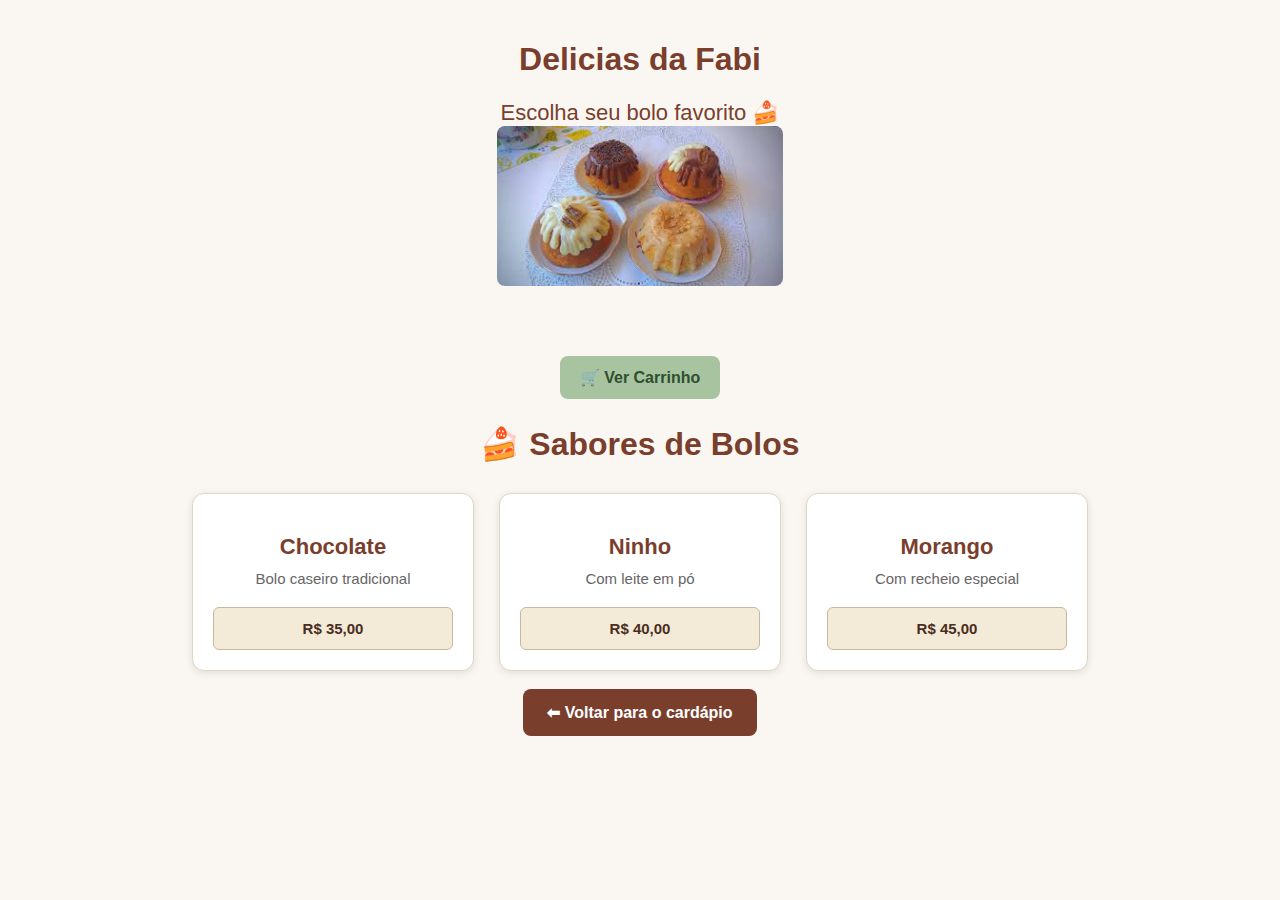
<file: bolo.html>
<!DOCTYPE html>
<html lang="pt-BR">
<head>
    <meta charset="UTF-8">
    <title>Bolos – Delicias da Fabi</title>
    <link rel="stylesheet" href="style.css">
</head>
<body>


<header class="header">
    <div class="descricao-logo">
    <h1>Delicias da Fabi</h1>
    <p>Escolha seu bolo favorito 🍰</p>
    <img src="img/bolo.jpg" alt="Delícias da Fabi" class="item-img">
</header>

<section class="cardapio">
    <a class="btn-secundario" href="carrinho.html">🛒 Ver Carrinho</a>

    <h2>🍰 Sabores de Bolos</h2>

    <div class="itens">

        <div class="item">
            <h3>Chocolate</h3>
            <p>Bolo caseiro tradicional</p>
            <button class="opcao" onclick="addCarrinho('Bolo de Chocolate', 35)">
                R$ 35,00
            </button>
        </div>

        <div class="item">
            <h3>Ninho</h3>
            <p>Com leite em pó</p>
            <button class="opcao" onclick="addCarrinho('Bolo de Ninho', 40)">
                R$ 40,00
            </button>
        </div>

        <div class="item">
            <h3>Morango</h3>
            <p>Com recheio especial</p>
            <button class="opcao" onclick="addCarrinho('Bolo de Morango', 45)">
                R$ 45,00
            </button>
        </div>

    </div>

    <br>
    <a class="btn" href="index.html">⬅ Voltar para o cardápio</a>
</section>

<script>
let carrinho = JSON.parse(localStorage.getItem('carrinho')) || [];

function addCarrinho(produto, preco) {
    let item = carrinho.find(i => i.produto === produto);

    if (item) {
        item.qtd++;
    } else {
        carrinho.push({ produto, preco, qtd: 1 });
    }

    localStorage.setItem('carrinho', JSON.stringify(carrinho));
    alert(produto + " adicionado ao carrinho!");
}
</script>


</body>
</html>
</file>
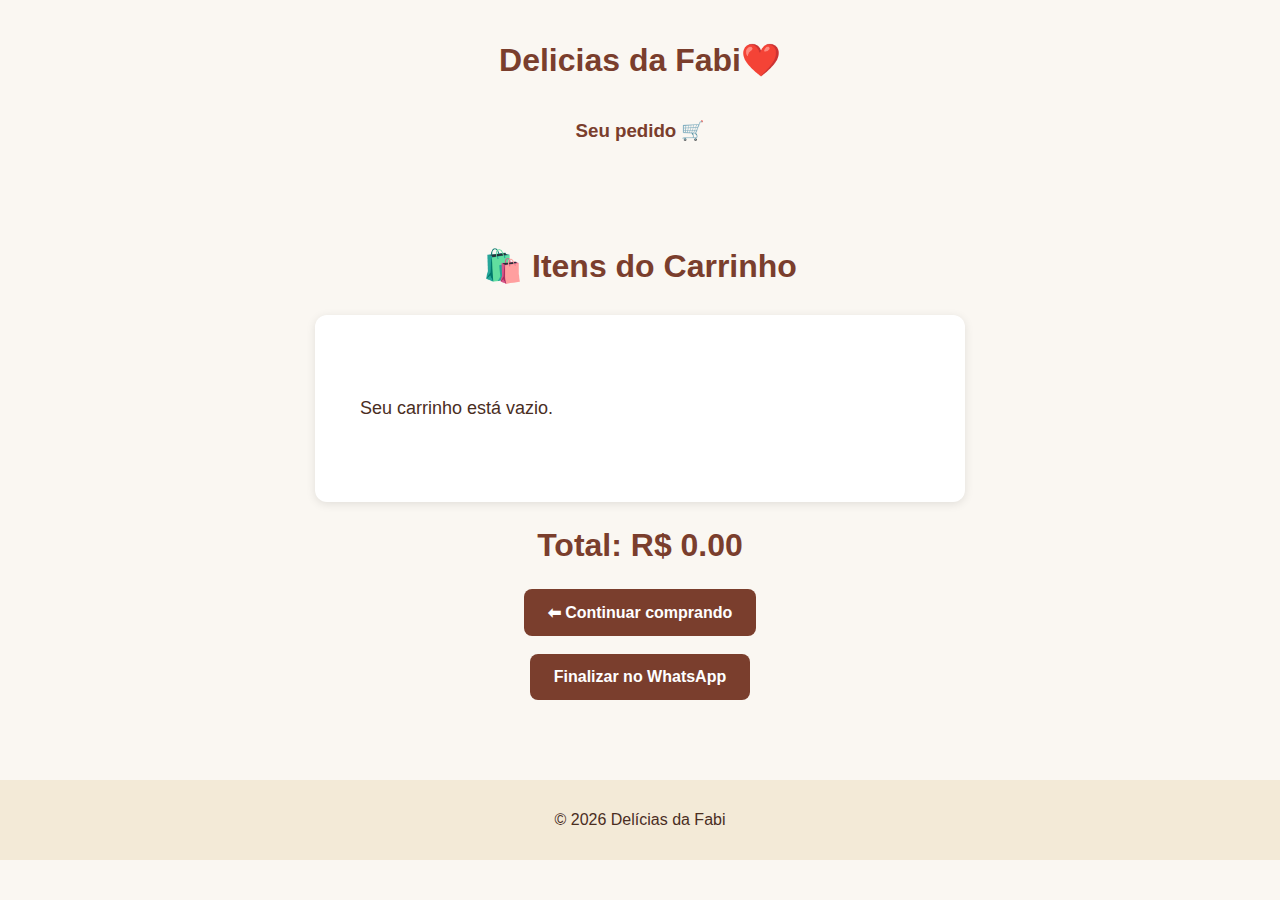
<file: carrinho.html>
<!DOCTYPE html>
<html lang="pt-BR">
<head>
    <meta charset="UTF-8">
    <meta name="viewport" content="width=device-width, initial-scale=1.0">
    <title>Carrinho – Delicias da Fabi</title>
    <link rel="stylesheet" href="style.css">
</head>
<body>

<header class="header">
    <div class="descricao-logo">
        <h1>Delicias da Fabi❤️</h1>
        <h3>Seu pedido 🛒</h3>
    </div>
</header>

<section class="cardapio">
    <h2>🛍️ Itens do Carrinho</h2>
    
    <div id="listaCarrinho"></div>
    
    <h3 id="total"></h3>
    
    <a class="btn" href="index.html">⬅ Continuar comprando</a>
    <br><br>
    <button class="btn btn-whatsapp" onclick="finalizarPedido()">Finalizar no WhatsApp</button>
</section>

<footer>
    <p>© 2026 Delícias da Fabi</p>
</footer>

<script>
let carrinho = JSON.parse(localStorage.getItem('carrinho')) || [];
let lista = document.getElementById('listaCarrinho');
let total = 0;

if (carrinho.length === 0) {
    lista.innerHTML = "<p style='text-align: center; font-size: 18px; padding: 40px 20px;'>Seu carrinho está vazio.</p>";
} else {
    carrinho.forEach((item, index) => {
        total += item.preco * item.qtd;
        lista.innerHTML += `
            <p>
                <span class="item-carrinho">${item.produto} x${item.qtd} - R$ ${(item.preco*item.qtd).toFixed(2)}</span>
                <button onclick="removerItem(${index})">❌ Remover</button>
            </p>
        `;
    });
}

document.getElementById('total').innerText = "Total: R$ " + total.toFixed(2);

function removerItem(index) {
    carrinho.splice(index, 1);
    localStorage.setItem('carrinho', JSON.stringify(carrinho));
    location.reload();
}

function finalizarPedido() {
    if (carrinho.length === 0) {
        alert("Seu carrinho está vazio!");
        return;
    }
    
    let mensagem = "Olá! Gostaria de fazer um pedido:%0A%0A";
    carrinho.forEach(item => {
        mensagem += `• ${item.produto} x${item.qtd} - R$ ${(item.preco*item.qtd).toFixed(2)}%0A`;
    });
    mensagem += `%0ATotal: R$ ${total.toFixed(2)}`;
    
    window.open(
        `https://wa.me/5541991535249?text=${mensagem}`,
        "_blank"
    );
}
</script>

</body>
</html>
</file>
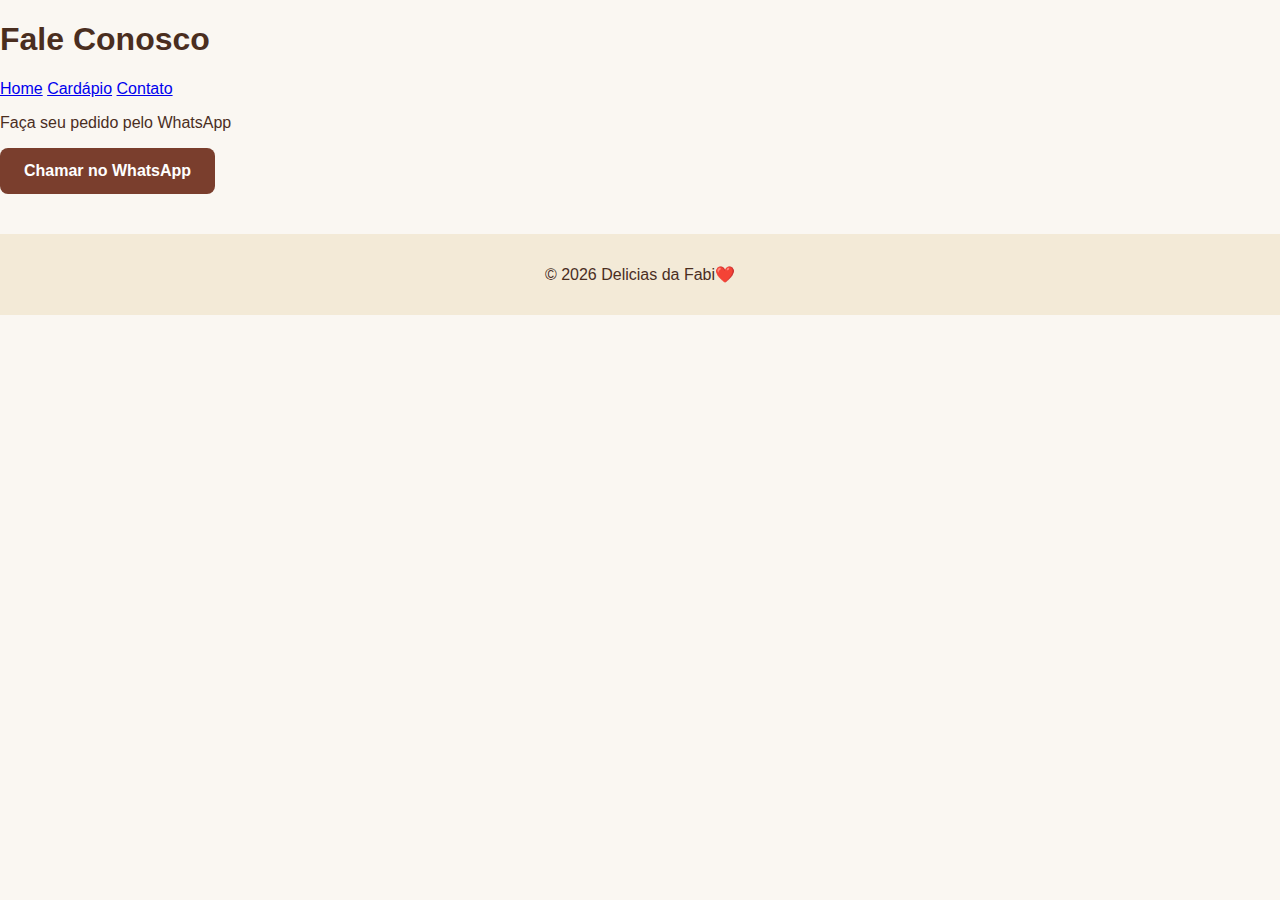
<file: contato.html>
<!DOCTYPE html>
<html lang="pt-BR">
<head>
    <meta charset="UTF-8">
    <title>Contato - Delicias da Fabi❤️</title>
    <link rel="stylesheet" href="style.css">
</head>
<body>

<header>
    <h1>Fale Conosco</h1>
    <nav>
        <a href="index.php">Home</a>
        <a href="cardapio.php">Cardápio</a>
        <a href="contato.php">Contato</a>
    </nav>
</header>

<section class="contato">
    <p>Faça seu pedido pelo WhatsApp</p>
    <a class="btn" href="https://wa.me/55SEUNUMEROAQUI" target="_blank">
        Chamar no WhatsApp
    </a>
</section>

<footer>
    <p>© 2026 Delicias da Fabi❤️</p>
</footer>

</body>
</html>
</file>
<file: style.css>
body {
    margin: 0;
    font-family: Arial, sans-serif;
    background: #faf7f2;
    color: #4a2e1f;
}

/* ============================================ */
/* HEADER */
/* ============================================ */
.header {
    display: flex;                 
    justify-content: center;
    align-items: center;
    padding: 20px;
    gap: 100px;
    height: auto;
}

.descricao-logo {
    display: flex;                 
    flex-direction: column;        
    justify-content: center;
    align-items: center;
    color: #7a3e2d;           
}

.descricao-logo p {
    margin: 0;
    font-size: 22px;
    text-align: center;            
}

.logo {
    max-height: 200px;             
    width: auto;
    max-width: 100%;
}

.item-img {
    width: 100%;
    height: 160px;
    object-fit: cover;
    border-radius: 8px;
    margin-bottom: 10px;
}

/* ============================================ */
/* HERO */
/* ============================================ */
.hero {
    text-align: center;
    padding: 50px 20px;
    background: #fff;
}

.hero h2 {
    color: #7a3e2d;
    font-size: 28px;
}

/* ============================================ */
/* BOTÕES */
/* ============================================ */
.btn {
    display: inline-block;
    background: #7a3e2d;
    color: #fff;
    padding: 14px 24px;
    text-decoration: none;
    border-radius: 8px;
    font-weight: bold;
    border: none;
    cursor: pointer;
    font-size: 16px;
}

.btn:hover {
    background: #5c2d20;
}

.btn-secundario {
    display: inline-block;
    background: #a8c3a0;
    color: #2f4f2f;
    padding: 12px 20px;
    text-decoration: none;
    border-radius: 8px;
    font-weight: bold;
    border: none;
    cursor: pointer;
    font-size: 16px;
}

.btn-secundario:hover {
    background: #8fb387;
}

/* ============================================ */
/* CARDÁPIO */
/* ============================================ */
.cardapio {
    padding: 40px;
    text-align: center;
}

.cardapio h2 {
    margin-bottom: 30px;
    color: #7a3e2d;
    font-size: 32px;
}

.cardapio h3 {
    color: #7a3e2d;
    font-size: 26px;
    margin: 20px 0;
}

.itens {
    display: flex;
    justify-content: center;
    gap: 25px;
    flex-wrap: wrap;
}

.item {
    background: #fff;
    border: 1px solid #e0d6c3;
    padding: 20px;
    width: 240px;
    border-radius: 12px;
    box-shadow: 0 2px 8px rgba(0,0,0,0.1);
}

.item h3 {
    color: #7a3e2d;
    font-size: 22px;
    margin-bottom: 10px;
}

.item p {
    color: #666;
    font-size: 15px;
    margin: 10px 0;
}

.preco {
    font-weight: bold;
    font-size: 20px;
    color: #7a3e2d;
    display: block;
    margin: 15px 0;
}

/* ============================================ */
/* OPÇÕES */
/* ============================================ */
.opcao {
    width: 100%;
    margin-top: 10px;
    padding: 12px;
    background: #f3ead7;
    border: 1px solid #c9b8a0;
    border-radius: 6px;
    cursor: pointer;
    font-weight: bold;
    font-size: 15px;
    color: #4a2e1f;
}

.opcao:hover {
    background: #7a3e2d;
    color: #fff;
}

/* ============================================ */
/* FOOTER */
/* ============================================ */
footer {
    background: #f3ead7;
    text-align: center;
    padding: 15px;
    margin-top: 40px;
}

/* ============================================ */
/* Botão "Escolher sabor" igual aos outros */
/* ============================================ */
.item a.btn {
    background: #f3ead7;
    color: #4a2e1f;
    padding: 10px;
    border: 1px solid #c9b8a0;
    border-radius: 6px;
    display: inline-block;
    text-decoration: none;
    text-align: center;
    width: 100%;
    font-weight: bold;
    cursor: pointer;
    box-sizing: border-box;
}

.item a.btn:hover {
    background: #7a3e2d;
    color: #fff;
}

/* ============================================ */
/* CARRINHO */
/* ============================================ */
#listaCarrinho {
    background: #fff;
    padding: 25px;
    border-radius: 12px;
    margin: 20px auto;
    max-width: 600px;
    box-shadow: 0 2px 10px rgba(0,0,0,0.1);
}

#listaCarrinho p {
    padding: 15px 10px;
    border-bottom: 1px solid #e0d6c3;
    display: flex;
    justify-content: space-between;
    align-items: center;
    font-size: 16px;
}

#listaCarrinho p:last-child {
    border-bottom: none;
}

#listaCarrinho button {
    background: #7a3e2d;
    color: white;
    border: none;
    padding: 8px 15px;
    border-radius: 5px;
    cursor: pointer;
    font-size: 16px;
    font-weight: bold;
}

#listaCarrinho button:hover {
    background: #5c2d20;
}

#total {
    text-align: center;
    font-size: 32px;
    color: #7a3e2d;
    font-weight: bold;
    margin: 25px 0;
}

/* ============================================ */
/* RESPONSIVIDADE TABLET */
/* ============================================ */
@media (max-width: 900px) {
    .header {
        gap: 50px;
    }
    
    .logo {
        max-height: 180px;
    }
}

/* ============================================ */
/* RESPONSIVIDADE MOBILE - 768px */
/* ============================================ */
@media (max-width: 768px) {
    .header {
        padding: 15px;
        flex-direction: column;
        gap: 20px;
    }
    
    .descricao-logo {
        order: 2;
    }
    
    .descricao-logo p {
        font-size: 18px;
    }
    
    .logo {
        order: 1;
        max-height: 150px;
        max-width: 70%;
    }
    
    .hero {
        padding: 30px 15px;
    }
    
    .hero h2 {
        font-size: 22px;
    }
    
    .btn, .btn-secundario {
        width: 90%;
        max-width: 350px;
        margin: 10px auto;
        display: block;
        box-sizing: border-box;
        padding: 14px 20px;
        font-size: 16px;
    }
    
    .cardapio {
        padding: 30px 15px;
    }
    
    .cardapio h2 {
        font-size: 28px;
    }
    
    .itens {
        flex-direction: column;
        align-items: center;
        gap: 20px;
    }
    
    .item {
        width: 90%;
        max-width: 350px;
    }
}

/* ============================================ */
/* RESPONSIVIDADE MOBILE - 600px e MENOS */
/* AJUSTES ESPECÍFICOS PARA BOLOS E CARRINHO */
/* ============================================ */
@media (max-width: 600px) {
    /* Header mais compacto */
    .header {
        padding: 12px 10px;
        gap: 15px;
    }
    
    .descricao-logo p {
        font-size: 16px;
        line-height: 1.5;
    }
    
    .logo {
        max-height: 130px;
        max-width: 65%;
    }
    
    /* Hero ajustado */
    .hero {
        padding: 25px 12px;
    }
    
    .hero h2 {
        font-size: 20px;
        line-height: 1.4;
    }
    
    /* Botões principais maiores */
    .btn, .btn-secundario {
        width: 92%;
        max-width: 380px;
        padding: 15px 22px;
        font-size: 17px;
        margin: 12px auto;
    }
    
    /* PÁGINA DE BOLOS - Cards empilhados e maiores */
    .cardapio {
        padding: 25px 10px;
    }
    
    .cardapio h2 {
        font-size: 26px;
        margin-bottom: 20px;
    }
    
    .cardapio h3 {
        font-size: 24px;
        margin: 15px 0;
    }
    
    /* Cards dos sabores MAIORES no mobile */
    .item {
        width: 92%;
        max-width: 380px;
        padding: 25px 20px;
        margin: 0 auto 20px;
    }
    
    .item h3 {
        font-size: 24px;
        margin-bottom: 12px;
    }
    
    .item p {
        font-size: 16px;
        margin: 12px 0;
    }
    
    /* Imagens maiores */
    .item-img {
        height: 200px;
        margin-bottom: 15px;
    }
    
    /* Preços maiores e mais destacados */
    .preco {
        font-size: 24px;
        margin: 18px 0;
    }
    
    /* Botões de opção MAIORES */
    .opcao {
        padding: 15px;
        font-size: 17px;
        margin-top: 12px;
    }
    
    .item a.btn {
        padding: 15px;
        font-size: 17px;
    }
    
    /* PÁGINA DO CARRINHO - Lista melhorada */
    #listaCarrinho {
        width: 92%;
        max-width: 380px;
        padding: 20px 15px;
        margin: 20px auto;
    }
    
    #listaCarrinho p {
        font-size: 17px;
        padding: 18px 10px;
        flex-wrap: wrap;
        gap: 10px;
    }
    
    #listaCarrinho button {
        padding: 10px 18px;
        font-size: 17px;
        margin-top: 8px;
    }
    
    #total {
        font-size: 28px;
        margin: 25px 0;
    }
    
    /* Footer */
    footer {
        font-size: 14px;
        padding: 15px 10px;
    }
}

/* ============================================ */
/* RESPONSIVIDADE MOBILE - 400px e MENOS */
/* ============================================ */
@media (max-width: 400px) {
    .logo {
        max-height: 110px;
        max-width: 60%;
    }
    
    .descricao-logo p {
        font-size: 14px;
    }
    
    .hero h2 {
        font-size: 18px;
    }
    
    .btn, .btn-secundario {
        width: 94%;
        padding: 14px 20px;
        font-size: 16px;
    }
    
    .cardapio h2 {
        font-size: 24px;
    }
    
    .item {
        width: 94%;
        padding: 22px 18px;
    }
    
    .item h3 {
        font-size: 22px;
    }
    
    .item p {
        font-size: 15px;
    }
    
    .item-img {
        height: 180px;
    }
    
    .preco {
        font-size: 22px;
    }
    
    .opcao, .item a.btn {
        padding: 14px;
        font-size: 16px;
    }
    
    #listaCarrinho {
        width: 94%;
    }
    
    #listaCarrinho p {
        font-size: 16px;
    }
    
    #listaCarrinho button {
        font-size: 16px;
        padding: 9px 16px;
    }
    
    #total {
        font-size: 26px;
    }
}
</file>
